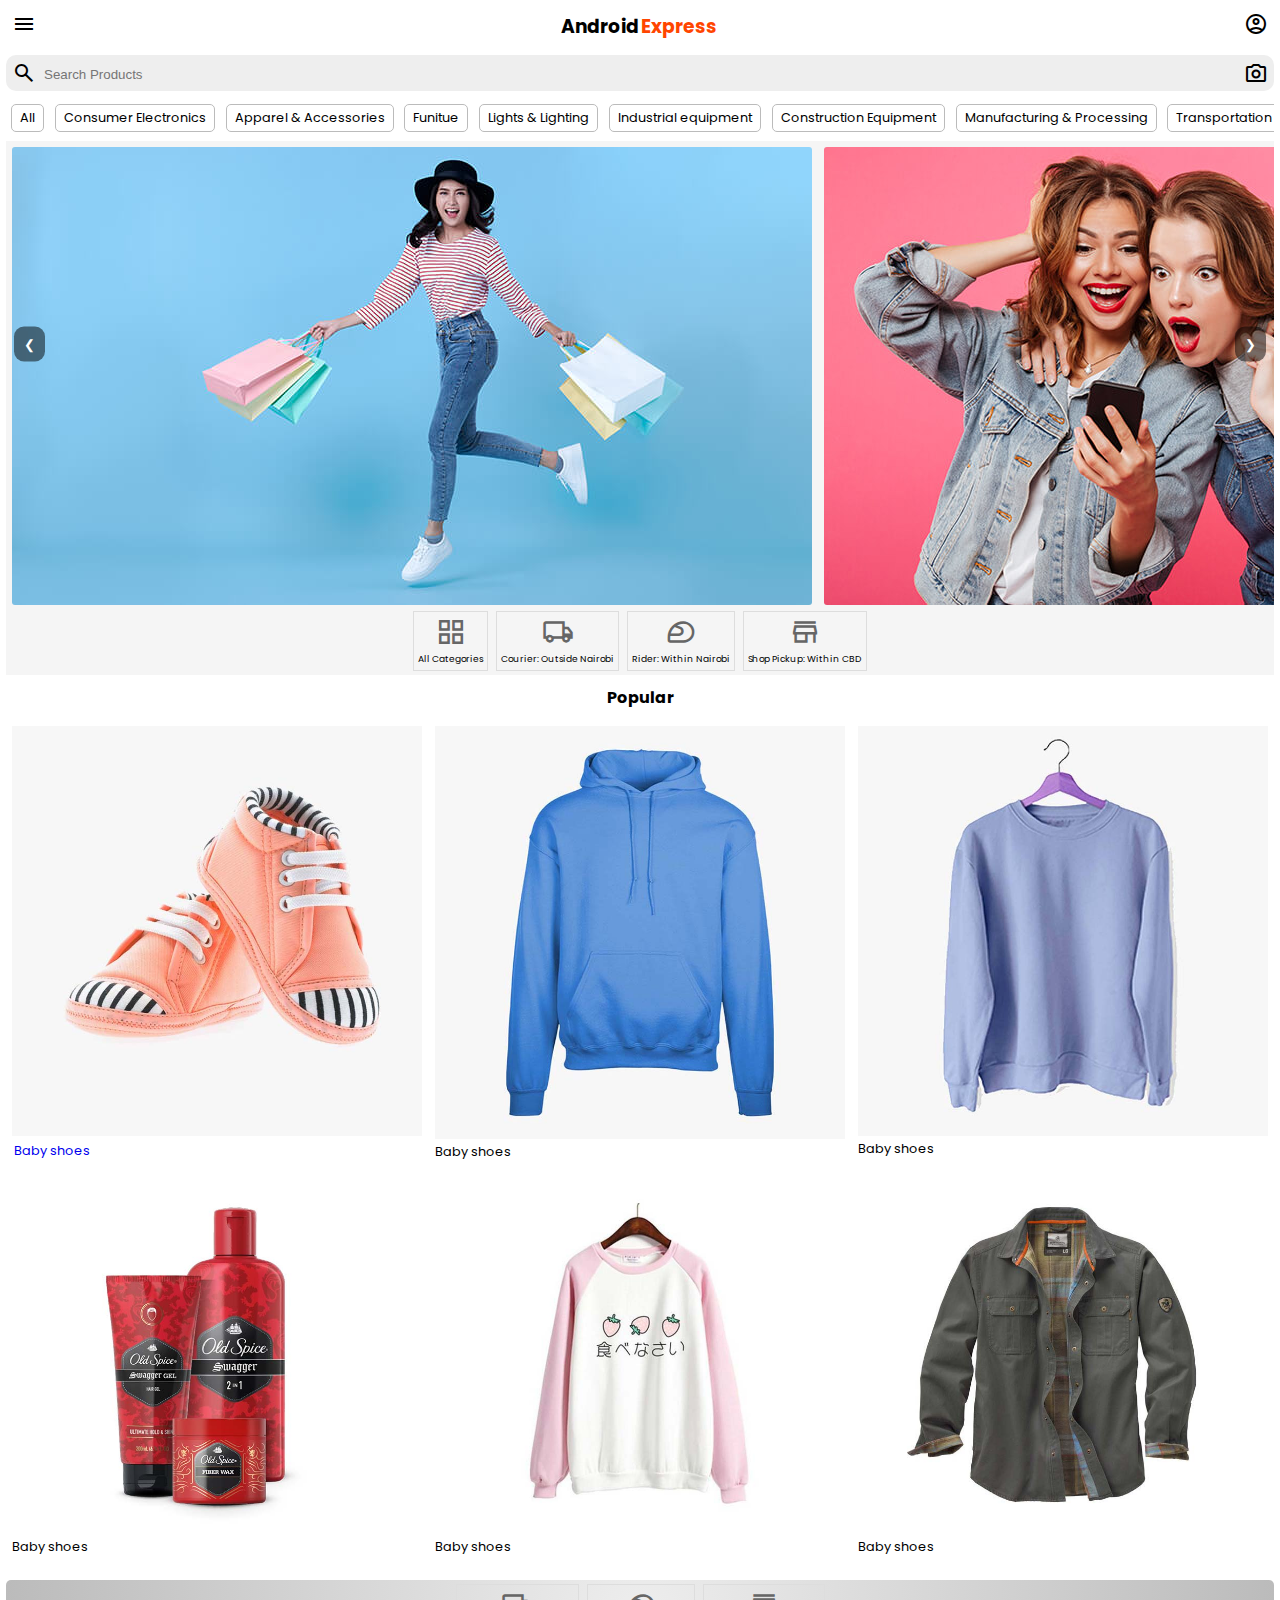
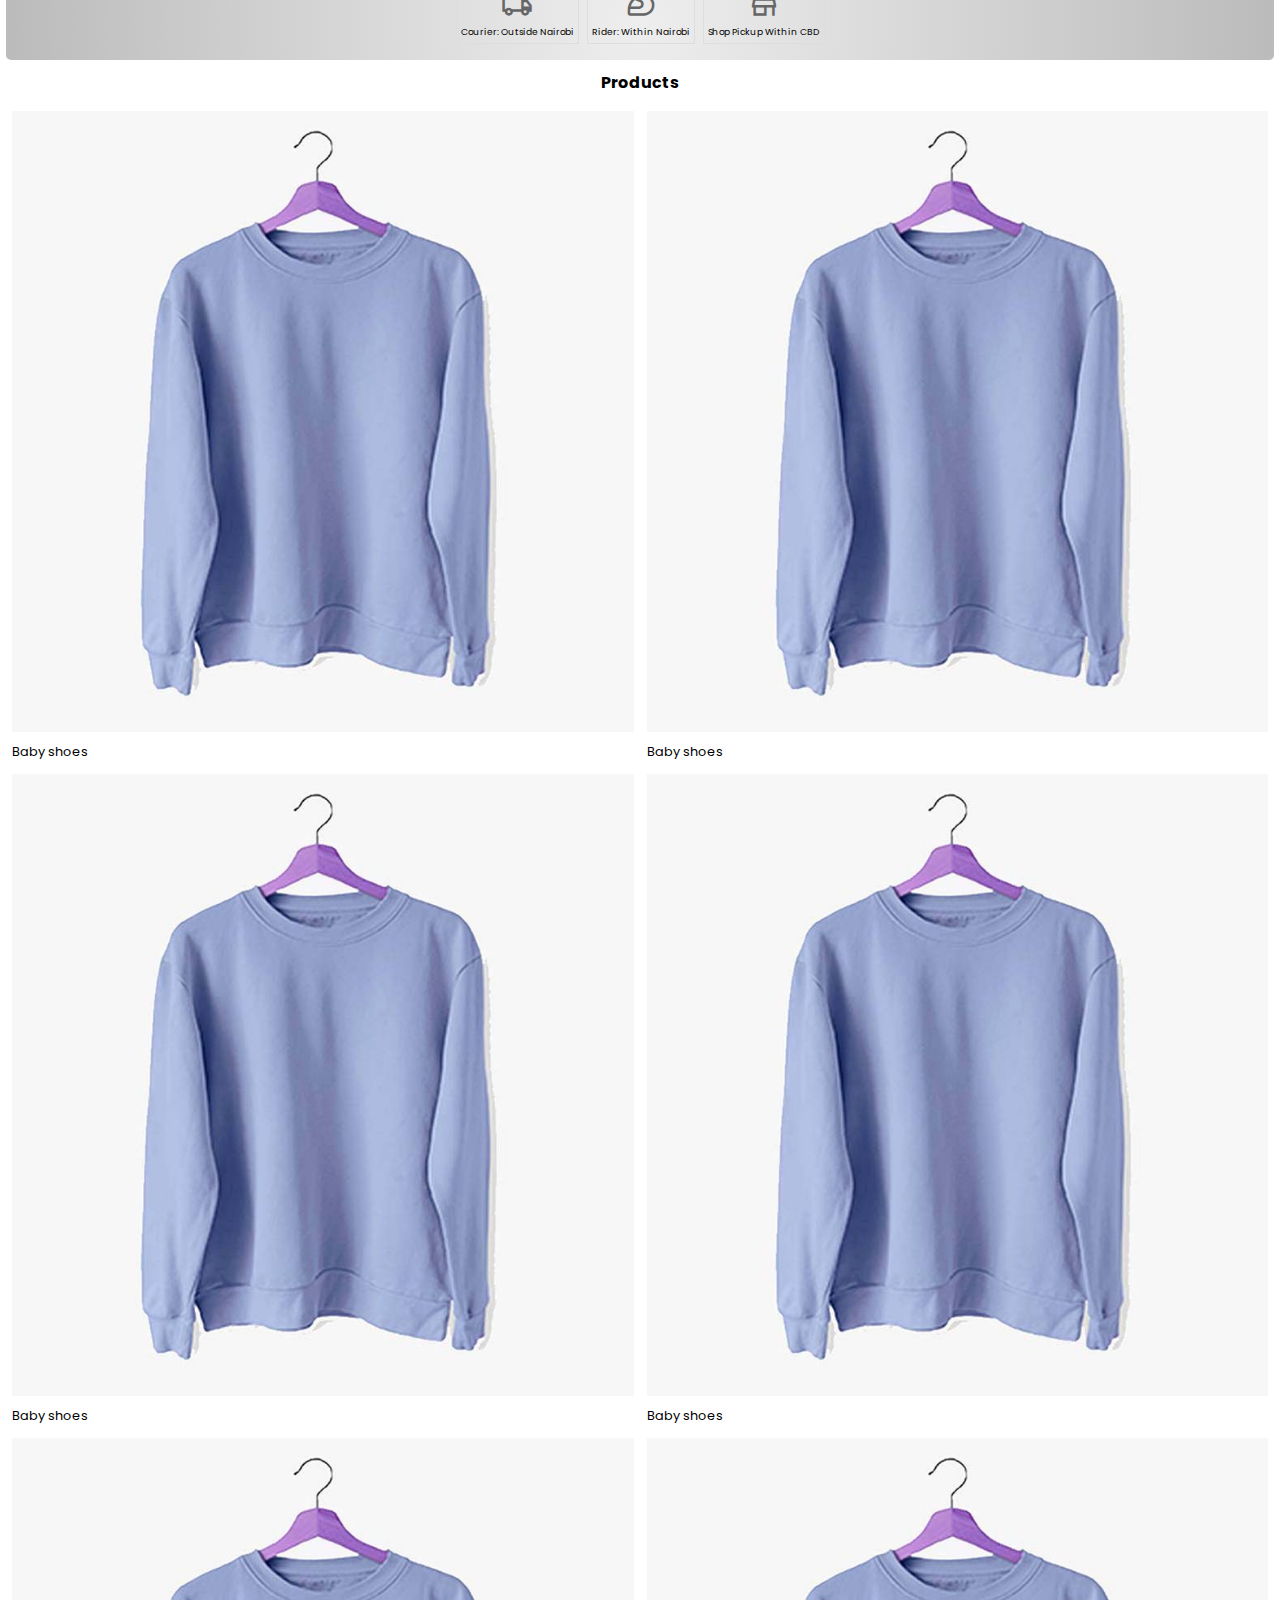
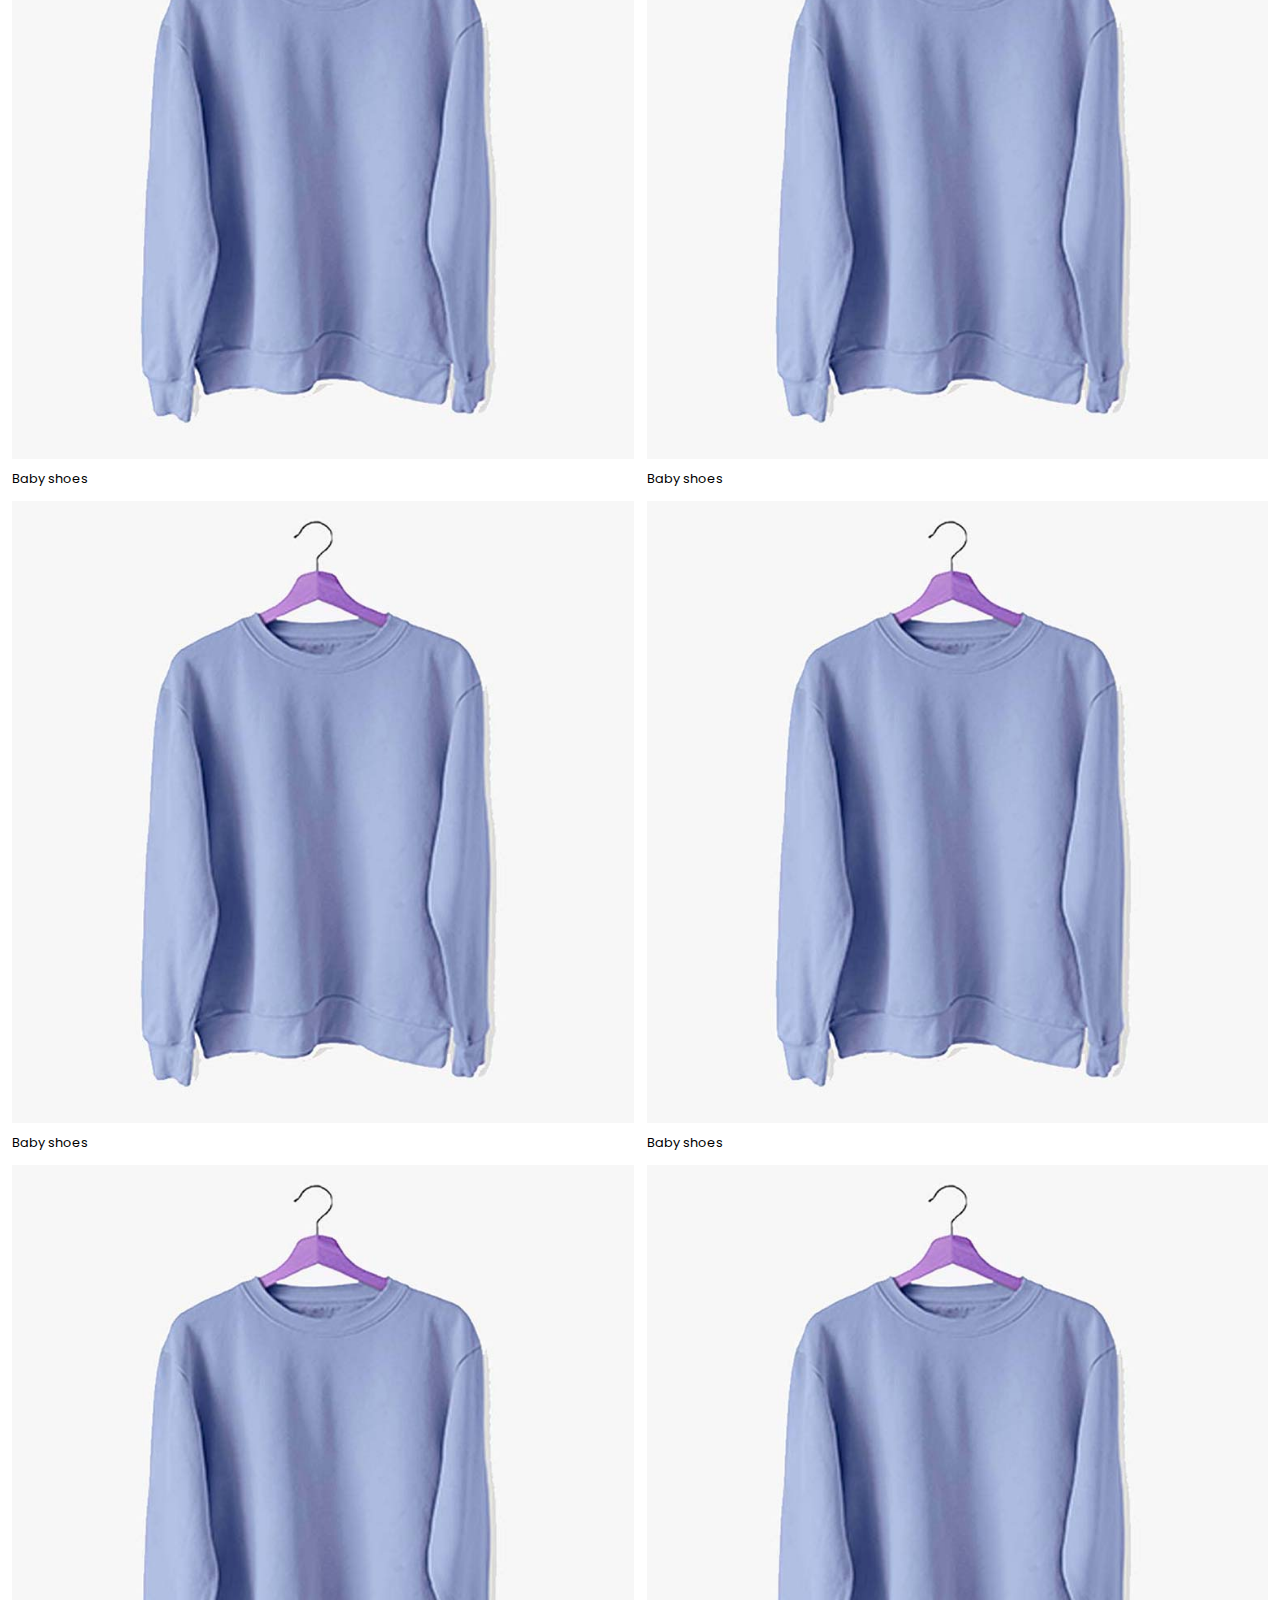
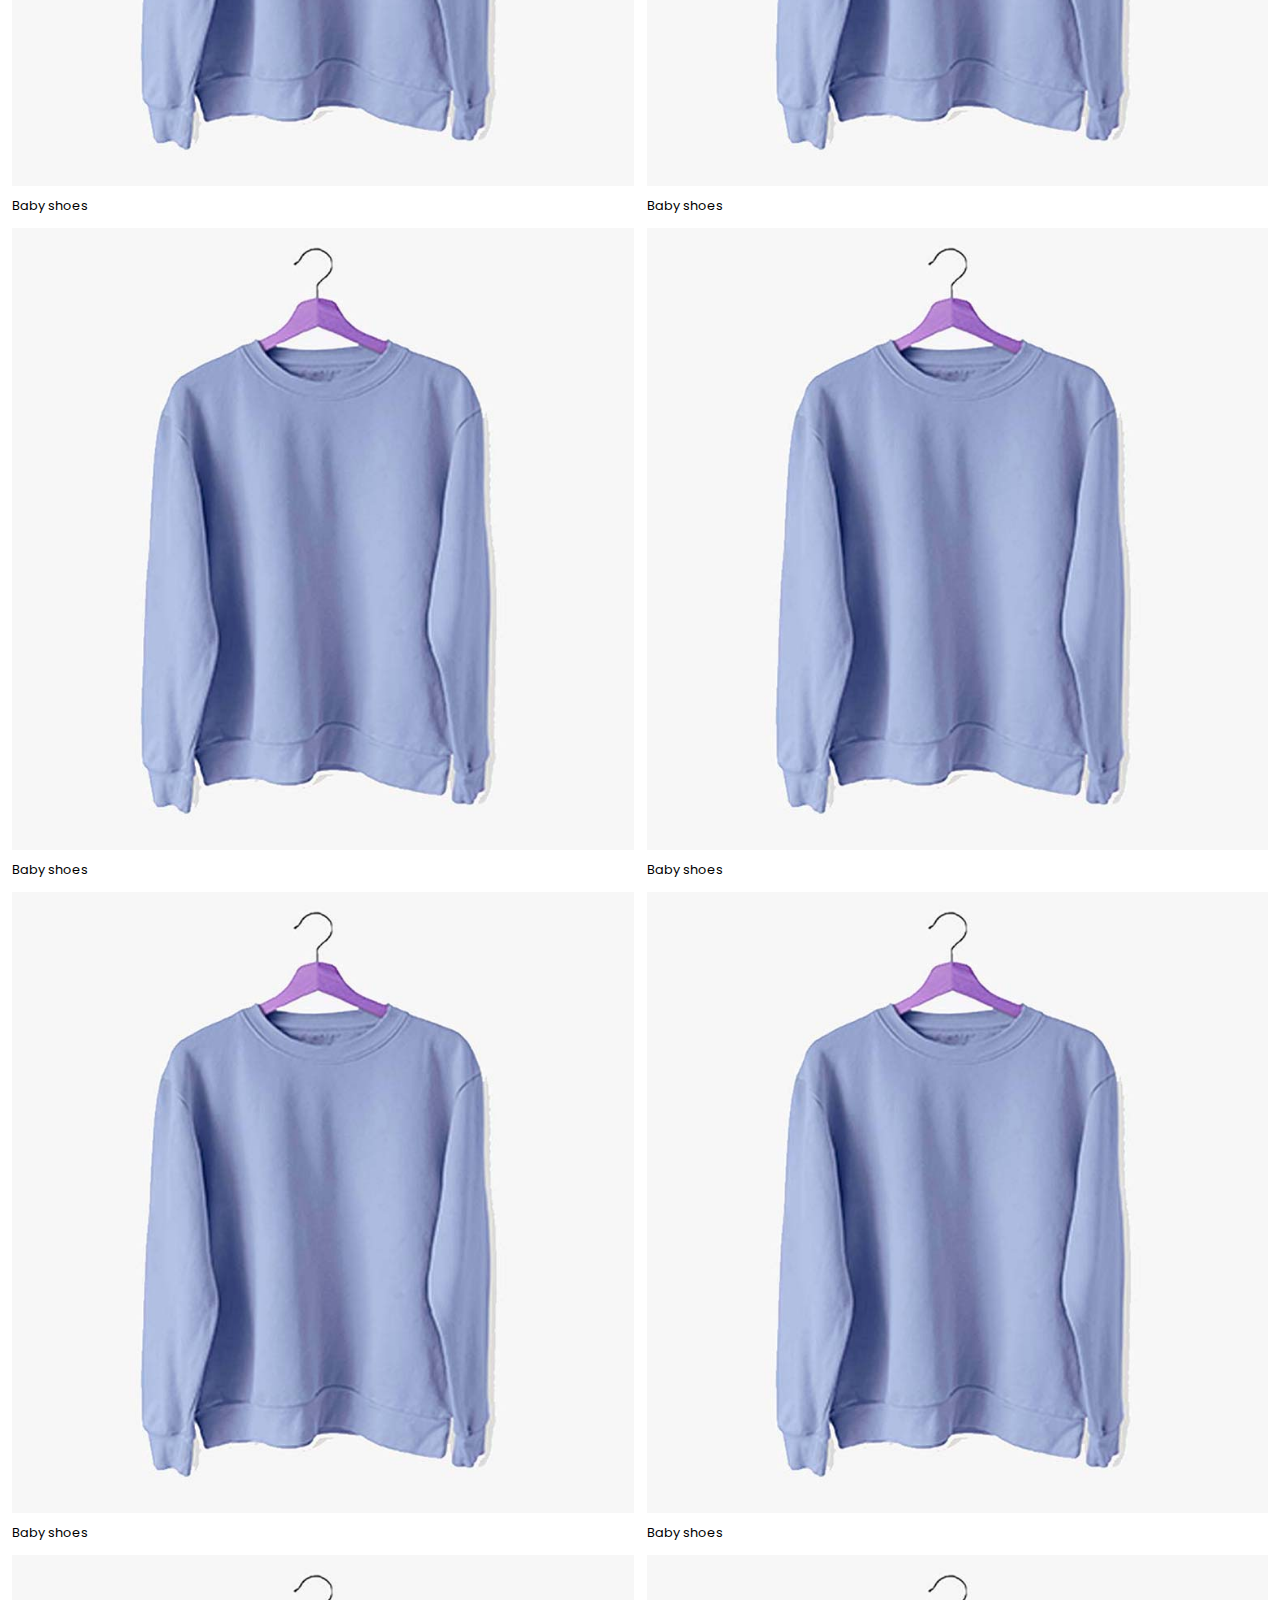
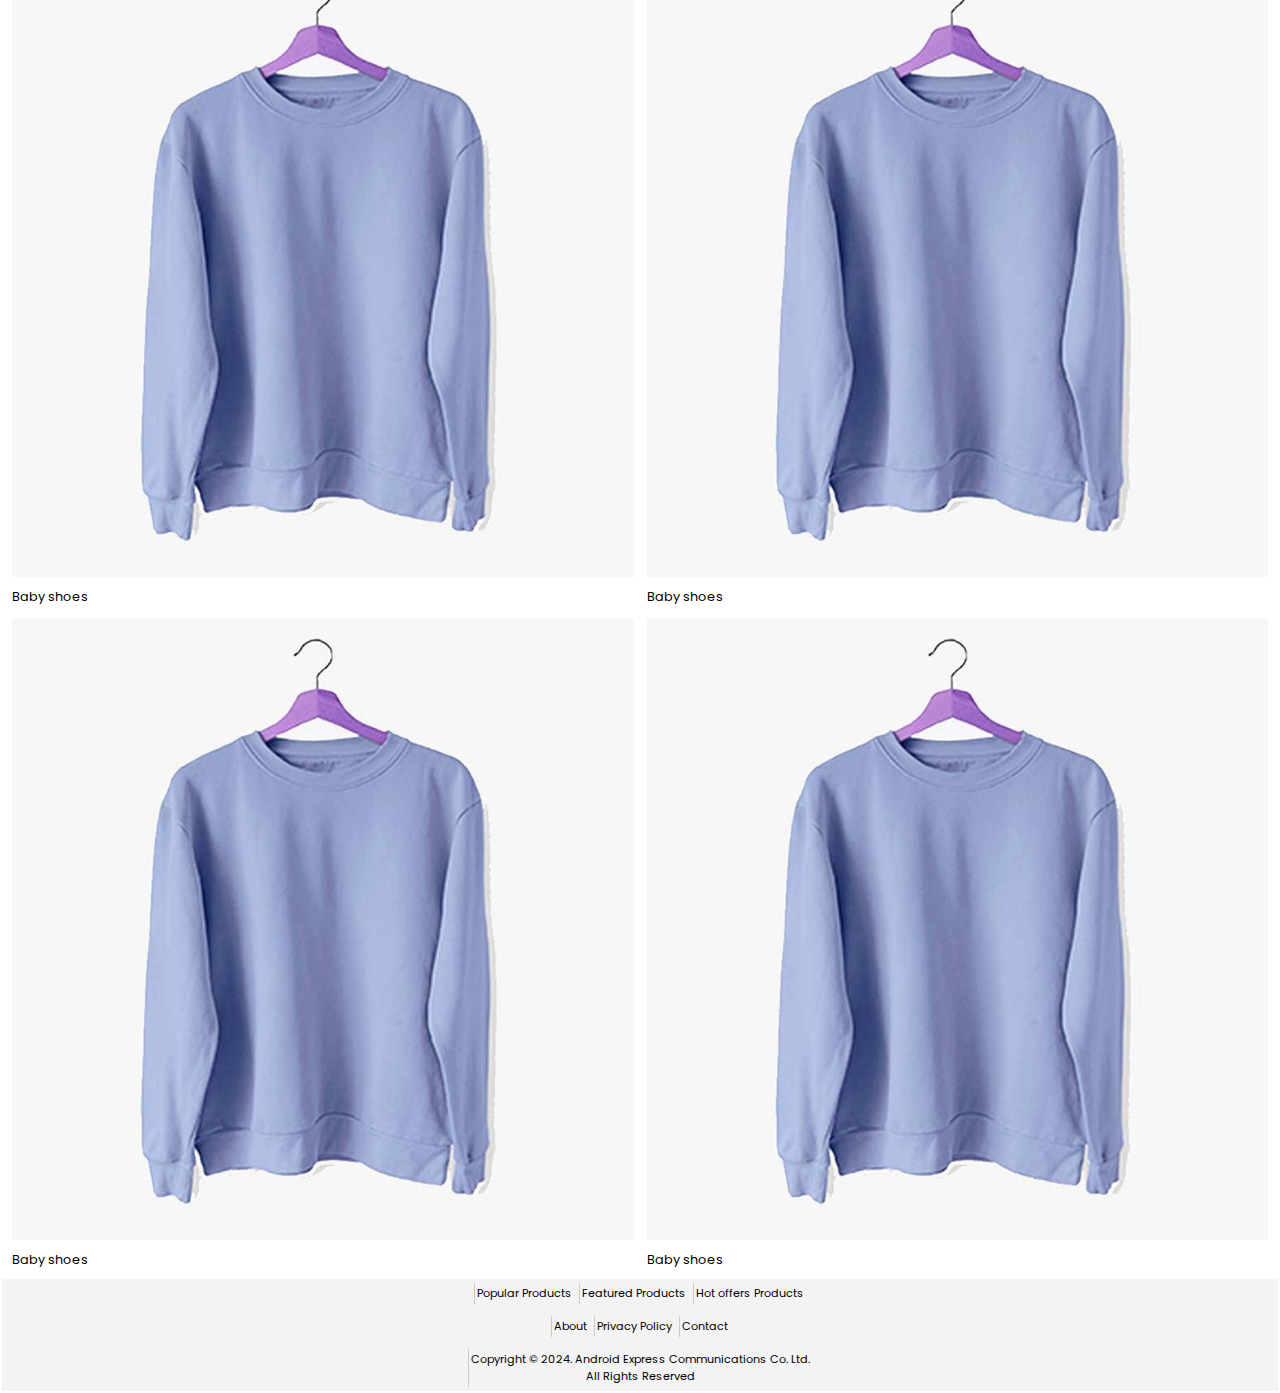
<file: index.html>
<!DOCTYPE html>
<html lang="en">
  <head>
    <meta charset="UTF-8" />
    <meta name="viewport" content="width=device-width, initial-scale=1.0" />
    <title>e-store</title>
    <link rel="stylesheet" href="style.css" />
    <link
      rel="stylesheet"
      href="https://fonts.googleapis.com/css2?family=Material+Symbols+Outlined:opsz,wght,FILL,GRAD@20..48,100..700,0..1,-50..200"
    />
    <link rel="preconnect" href="https://fonts.googleapis.com" />
    <link rel="preconnect" href="https://fonts.gstatic.com" crossorigin />
    <link
      href="https://fonts.googleapis.com/css2?family=Open+Sans:ital,wght@0,300..800;1,300..800&family=Poppins:ital,wght@0,100;0,200;0,300;0,400;0,500;0,600;0,700;0,800;0,900;1,100;1,200;1,300;1,400;1,500;1,600;1,700;1,800;1,900&display=swap"
      rel="stylesheet"
    />
  </head>
  <body>
    <div class="body-container">
      <header class="body-container-item">
        <div class="header-logo container">
          <div class="header-logo-item">
            <span class="material-symbols-outlined"> menu </span>
          </div>
          <div class="header-logo-item">
            <h3>Android<span>Express</span></h3>
          </div>
          <div class="header-logo-item">
            <span class="material-symbols-outlined"> account_circle </span>
          </div>
        </div>
        <div class="header-search container">
          <div class="search-icon">
            <span class="material-symbols-outlined"> search </span>
          </div>
          <div class="search-input">
            <input type="text" name="" id="" placeholder="Search Products" />
          </div>

          <div class="image-search-icon">
            <span class="material-symbols-outlined"> photo_camera </span>
          </div>
        </div>
        <div class="header-categories container">
          <p class="active">All</p>
          <p>Consumer Electronics</p>
          <p>Apparel & Accessories</p>
          <p>Funitue</p>
          <p>Lights & Lighting</p>
          <p>Industrial equipment</p>
          <p>Construction Equipment</p>
          <p>Manufacturing & Processing</p>
          <p>Transportation</p>
          <p>Electrical & Electronic</p>
          <p>Auto, Motorcycle Parts & Accessories</p>
        </div>
      </header>
      <main class="body-container-item">
        <div class="hero-section slider">
          <div class="slide-banner">
            <img src="./images/blog-4.jpg" alt="banner" />
            <img src="./images/blog-1.jpg" alt="banner" />
            <img src="./images/blog-2.jpg" alt="banner" />
            <!-- <img src="./images/blog-4.jpg" alt="banner" /> -->
          </div>
          <!-- Indicators container -->
          <div class="indicators">
            <!-- <p>*</p>
            <p>*</p>
            <p>*</p> -->
          </div>

          <button class="prev slider-btn" onclick="prevSlide()">
            &#10094;
          </button>
          <button class="next slider-btn" onclick="nextSlide()">
            &#10095;
          </button>

          <!-- ********************************** -->
          <div class="summary-info">
            <div class="info-item">
              <span class="material-symbols-outlined"> grid_view </span>
              <p>All Categories</p>
            </div>
            <!-- <div class="info-item">
            <span class="material-symbols-outlined"> headset_mic </span>
            <p>Customer Support</p>
          </div> -->
            <div class="info-item">
              <span class="material-symbols-outlined"> local_shipping </span>
              <p>Courier: Outside Nairobi</p>
            </div>
            <div class="info-item">
              <span class="material-symbols-outlined">
                sports_motorsports
              </span>
              <p>Rider: Within Nairobi</p>
            </div>
            <div class="info-item">
              <span class="material-symbols-outlined"> store </span>
              <p>Shop Pickup: Within CBD</p>
            </div>
            <!-- <div class="info-item">
            <span class="material-symbols-outlined"> payments </span>
            <p>Pay on Delivery</p>
          </div> -->
          </div>
        </div>

        <!-- ********************************** -->

        <h4>Popular</h4>
        <div class="trending-products">
          <div class="product-card item1">
            <img src="./images/products/1.jpg" alt="" />
            <a href="./products.html">
              <p>Baby shoes</p>
            </a>
          </div>
          <div class="product-card item2">
            <img src="./images/products/2.jpg" alt="" />
            <p>Baby shoes</p>
          </div>
          <div class="product-card item3">
            <img src="./images/products/3.jpg" alt="" />
            <p>Baby shoes</p>
          </div>
          <div class="product-card item4">
            <img src="./images/products/shampoo.jpg" alt="" />
            <p>Baby shoes</p>
          </div>
          <div class="product-card item5">
            <img src="./images/products/clothes-1.jpg" alt="" />
            <p>Baby shoes</p>
          </div>
          <div class="product-card item6">
            <img src="./images/products/jacket-3.jpg" alt="" />
            <p>Baby shoes</p>
          </div>
          <!-- <div class="product-card item7">
            <img src="./images/products/jacket-3.jpg" alt="" />
            <p>Baby shoes</p>
          </div>
          <div class="product-card item8">
            <img src="./images/products/jacket-3.jpg" alt="" />
            <p>Baby shoes</p>
          </div>
          <div class="product-card item9">
            <img src="./images/products/jacket-3.jpg" alt="" />
            <p>Baby shoes</p>
          </div> -->
        </div>

        <!-- ********************************** -->

        <div class="ad-banner">
          <!-- <div class="banner-div"></div> -->
          <!-- <img src="./images/banner-2.jpg" alt="" /> -->
          <div class="summary-info">
            <!-- <div class="info-item">
              <span class="material-symbols-outlined"> grid_view </span>
              <p>All Categories</p>
            </div> -->
            <!-- <div class="info-item">
            <span class="material-symbols-outlined"> headset_mic </span>
            <p>Customer Support</p>
          </div> -->
            <div class="info-item">
              <span class="material-symbols-outlined"> local_shipping </span>
              <p>Courier: Outside Nairobi</p>
            </div>
            <div class="info-item">
              <span class="material-symbols-outlined">
                sports_motorsports
              </span>
              <p>Rider: Within Nairobi</p>
            </div>
            <div class="info-item">
              <span class="material-symbols-outlined"> store </span>
              <p>Shop Pickup Within CBD</p>
            </div>
            <!-- <div class="info-item">
            <span class="material-symbols-outlined"> payments </span>
            <p>Pay on Delivery</p>
          </div> -->
          </div>
        </div>

        <!-- *********************************** -->

        <h4>Products</h4>
        <div class="products">
          <div class="product-grid-item">
            <img src="./images/products/3.jpg" alt="" />
            <p>Baby shoes</p>
          </div>
          <div class="product-grid-item">
            <img src="./images/products/3.jpg" alt="" />
            <p>Baby shoes</p>
          </div>
          <div class="product-grid-item">
            <img src="./images/products/3.jpg" alt="" />
            <p>Baby shoes</p>
          </div>
          <div class="product-grid-item">
            <img src="./images/products/3.jpg" alt="" />
            <p>Baby shoes</p>
          </div>
          <div class="product-grid-item">
            <img src="./images/products/3.jpg" alt="" />
            <p>Baby shoes</p>
          </div>
          <div class="product-grid-item">
            <img src="./images/products/3.jpg" alt="" />
            <p>Baby shoes</p>
          </div>
          <div class="product-grid-item">
            <img src="./images/products/3.jpg" alt="" />
            <p>Baby shoes</p>
          </div>
          <div class="product-grid-item">
            <img src="./images/products/3.jpg" alt="" />
            <p>Baby shoes</p>
          </div>
          <div class="product-grid-item">
            <img src="./images/products/3.jpg" alt="" />
            <p>Baby shoes</p>
          </div>
          <div class="product-grid-item">
            <img src="./images/products/3.jpg" alt="" />
            <p>Baby shoes</p>
          </div>
          <div class="product-grid-item">
            <img src="./images/products/3.jpg" alt="" />
            <p>Baby shoes</p>
          </div>
          <div class="product-grid-item">
            <img src="./images/products/3.jpg" alt="" />
            <p>Baby shoes</p>
          </div>
          <div class="product-grid-item">
            <img src="./images/products/3.jpg" alt="" />
            <p>Baby shoes</p>
          </div>
          <div class="product-grid-item">
            <img src="./images/products/3.jpg" alt="" />
            <p>Baby shoes</p>
          </div>
          <div class="product-grid-item">
            <img src="./images/products/3.jpg" alt="" />
            <p>Baby shoes</p>
          </div>
          <div class="product-grid-item">
            <img src="./images/products/3.jpg" alt="" />
            <p>Baby shoes</p>
          </div>
          <div class="product-grid-item">
            <img src="./images/products/3.jpg" alt="" />
            <p>Baby shoes</p>
          </div>
          <div class="product-grid-item">
            <img src="./images/products/3.jpg" alt="" />
            <p>Baby shoes</p>
          </div>
        </div>

        <!-- *************************************** -->
      </main>
    </div>

    <footer class="body-container-item footer">
      <div class="footer-row">
        <p>Popular Products</p>
        <p>Featured Products</p>
        <p>Hot offers Products</p>
      </div>
      <div class="footer-row">
        <p>About</p>
        <p>Privacy Policy</p>
        <p>Contact</p>
      </div>
      <div class="footer-row">
        <p>
          Copyright &#169; 2024. Android Express Communications Co. Ltd.
          <br />All Rights Reserved
        </p>
      </div>
    </footer>
    <script src="script.js"></script>
  </body>
</html>
</file>
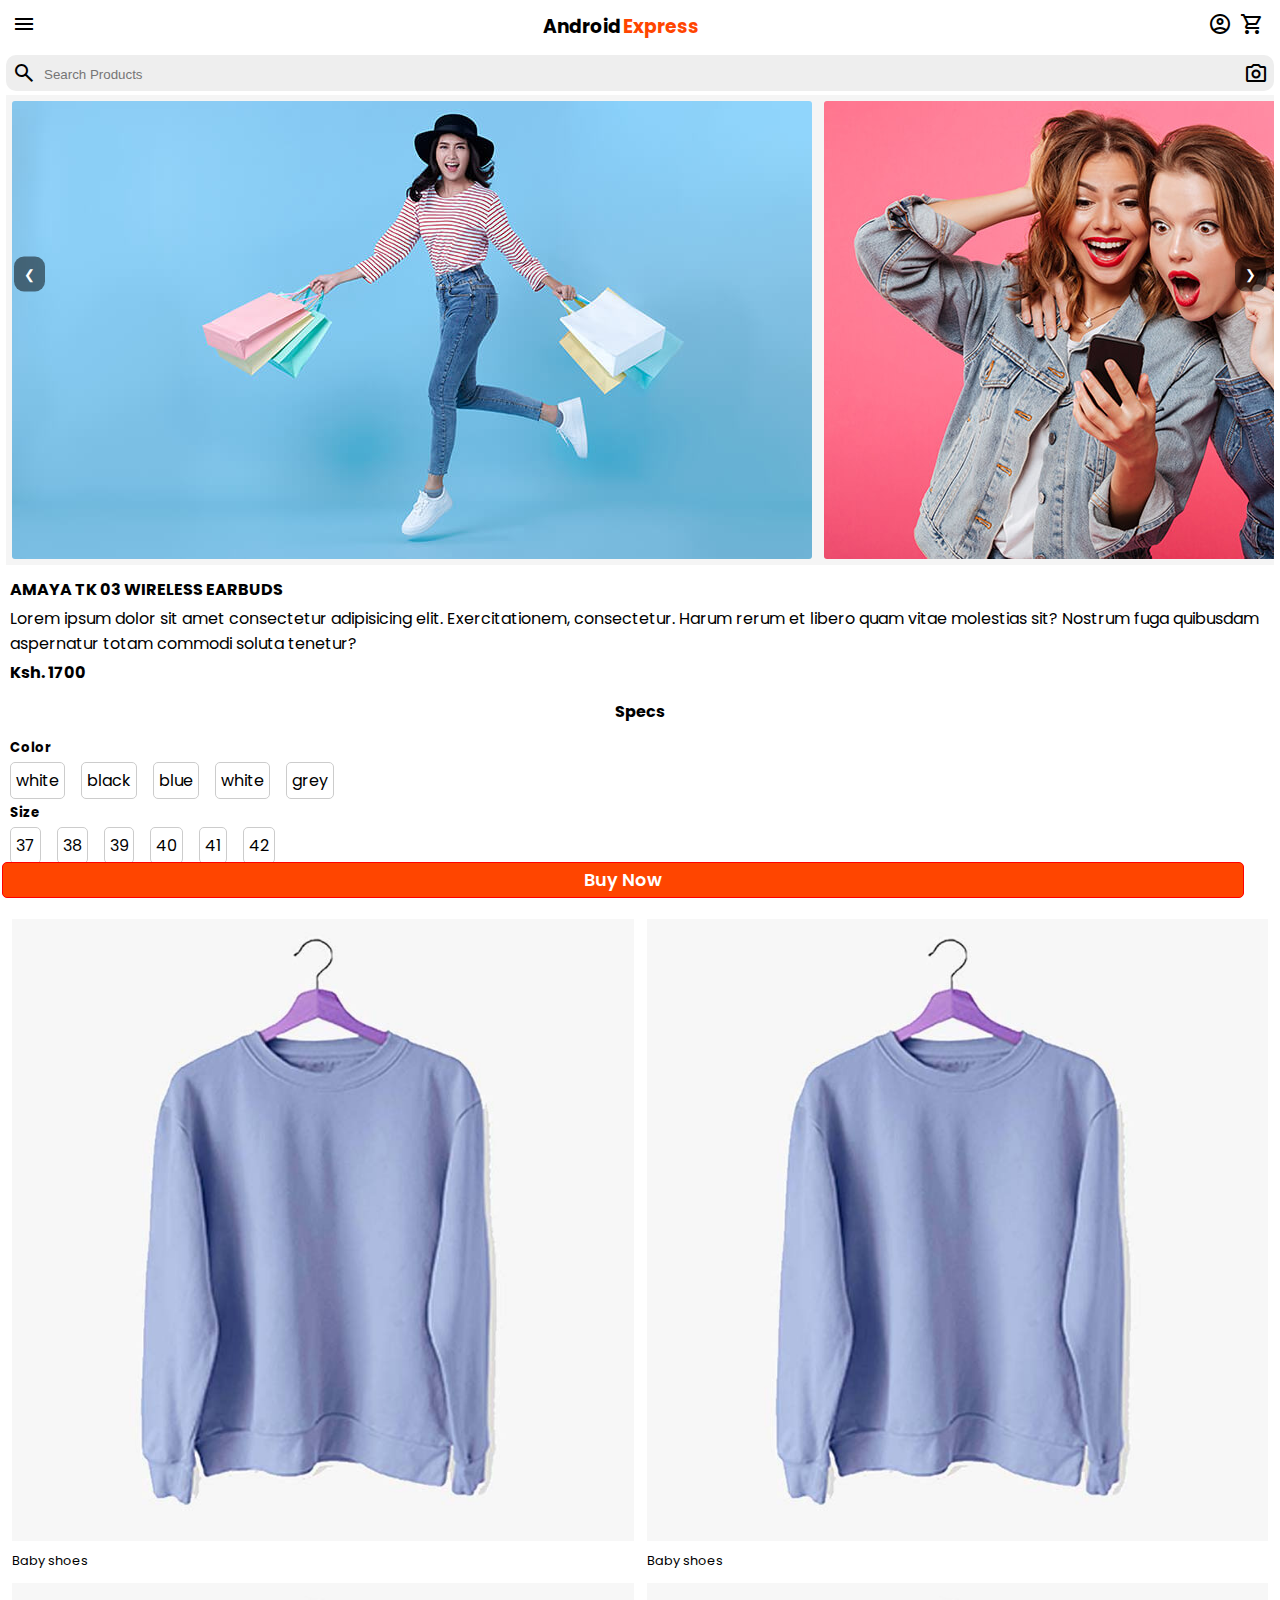
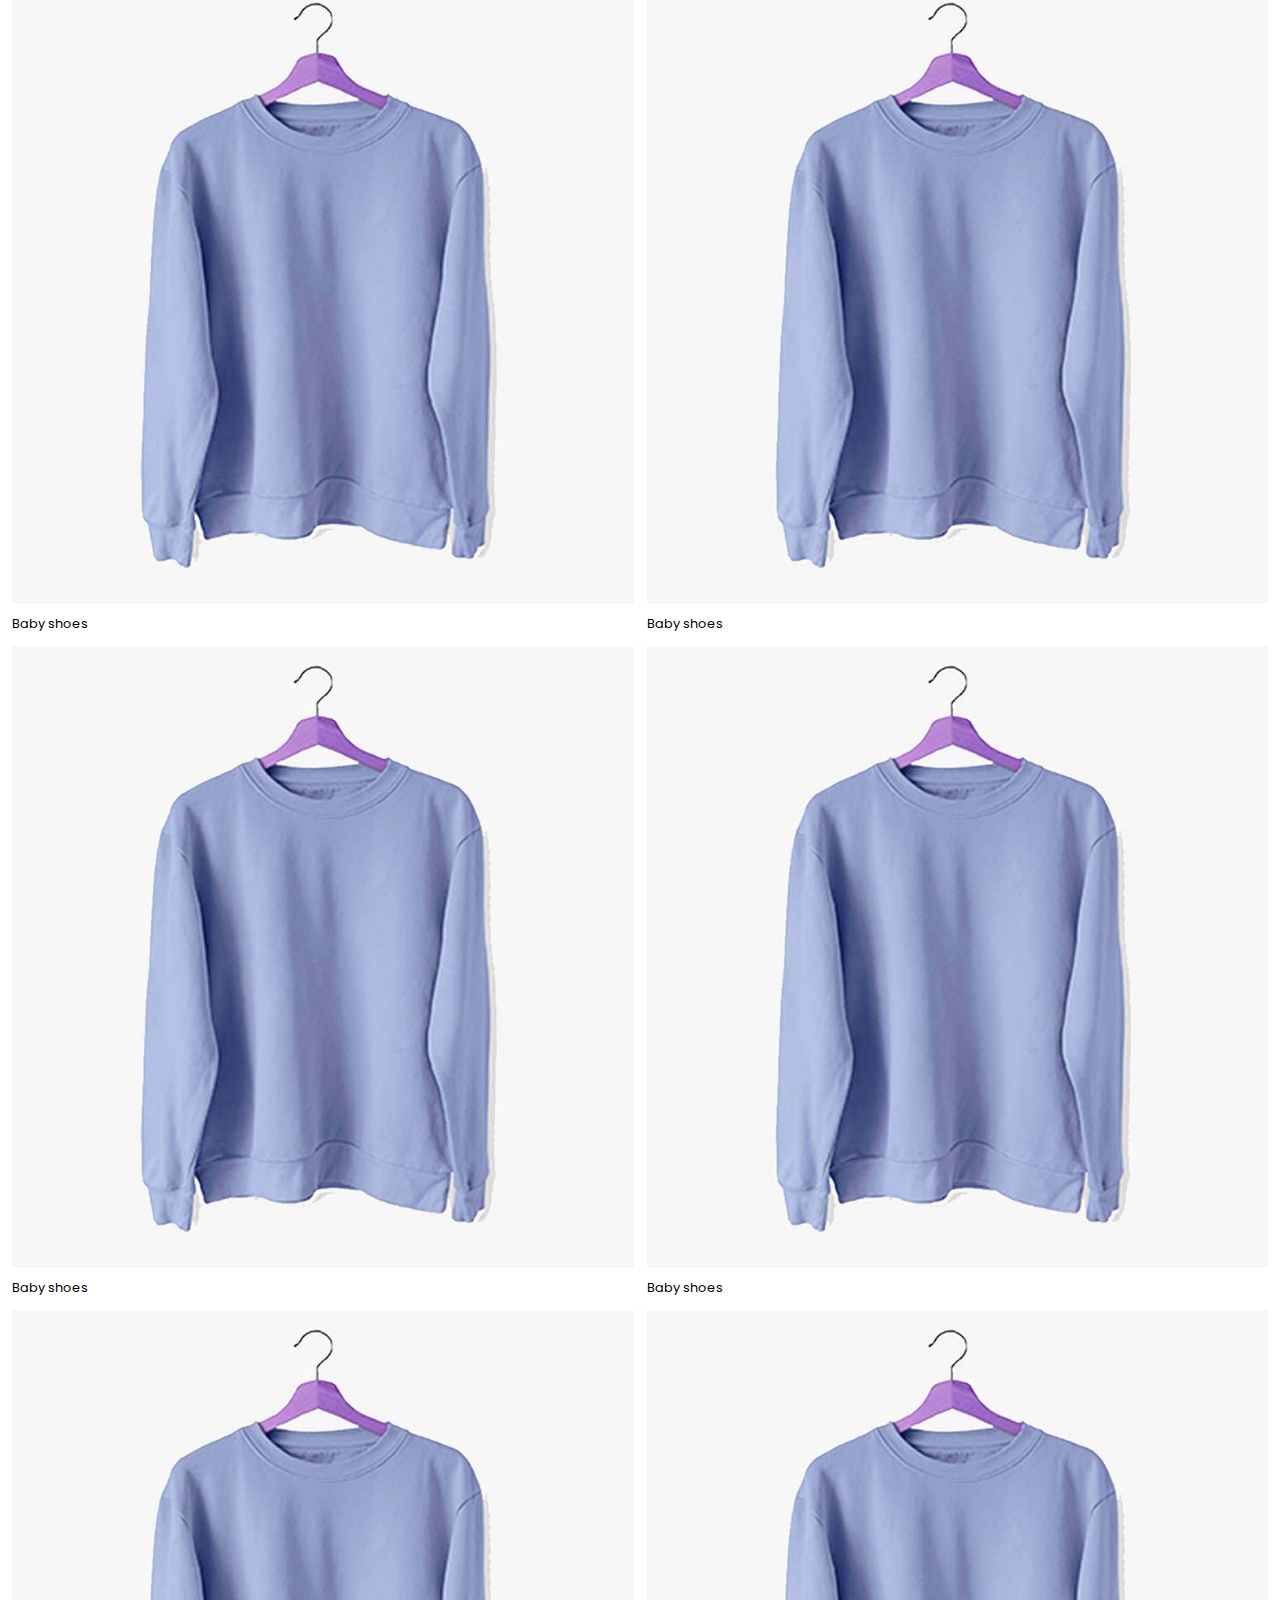
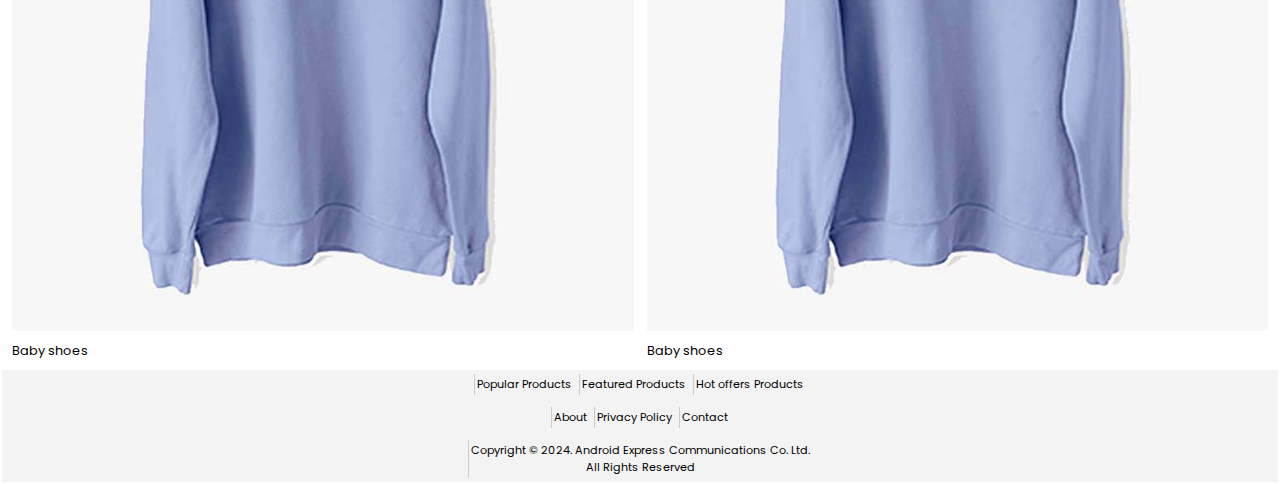
<file: products.html>
<!DOCTYPE html>
<html lang="en">
  <head>
    <meta charset="UTF-8" />
    <meta name="viewport" content="width=device-width, initial-scale=1.0" />
    <title>e-store</title>
    <link rel="stylesheet" href="style.css" />
    <link rel="stylesheet" href="products.css" />
    <link
      rel="stylesheet"
      href="https://fonts.googleapis.com/css2?family=Material+Symbols+Outlined:opsz,wght,FILL,GRAD@20..48,100..700,0..1,-50..200"
    />
    <link rel="preconnect" href="https://fonts.googleapis.com" />
    <link rel="preconnect" href="https://fonts.gstatic.com" crossorigin />
    <link
      href="https://fonts.googleapis.com/css2?family=Open+Sans:ital,wght@0,300..800;1,300..800&family=Poppins:ital,wght@0,100;0,200;0,300;0,400;0,500;0,600;0,700;0,800;0,900;1,100;1,200;1,300;1,400;1,500;1,600;1,700;1,800;1,900&display=swap"
      rel="stylesheet"
    />
  </head>
  <body>
    <div class="body-container">
      <header class="body-container-item">
        <div class="header-logo container">
          <div class="header-logo-item">
            <span class="material-symbols-outlined"> menu </span>
          </div>
          <div class="header-logo-item">
            <h3>Android<span>Express</span></h3>
          </div>
          <div class="header-logo-item">
            <span class="material-symbols-outlined"> account_circle </span>
            <span class="material-symbols-outlined"> shopping_cart </span>
            <span></span>
          </div>
        </div>
        <div class="header-search container">
          <div class="search-icon">
            <span class="material-symbols-outlined"> search </span>
          </div>
          <div class="search-input">
            <input type="text" name="" id="" placeholder="Search Products" />
          </div>

          <div class="image-search-icon">
            <span class="material-symbols-outlined"> photo_camera </span>
          </div>
        </div>
      </header>
      <main class="body-container-item">
        <div class="hero-section slider">
          <div class="slide-banner">
            <img src="./images/blog-4.jpg" alt="banner" />
            <img src="./images/blog-1.jpg" alt="banner" />
            <img src="./images/blog-2.jpg" alt="banner" />
            <!-- <img src="./images/blog-4.jpg" alt="banner" /> -->
          </div>
          <!-- Indicators container -->
          <div class="indicators">
            <!-- <p>*</p>
            <p>*</p>
            <p>*</p> -->
          </div>

          <button class="prev slider-btn" onclick="prevSlide()">
            &#10094;
          </button>
          <button class="next slider-btn" onclick="nextSlide()">
            &#10095;
          </button>
        </div>

        <!-- ********************************** -->

        <!-- <h4>Name and Description</h4> -->
        <div class="product-name-description">
          <p class="product-name">AMAYA TK 03 WIRELESS EARBUDS</p>
          <p class="product-description">
            Lorem ipsum dolor sit amet consectetur adipisicing elit.
            Exercitationem, consectetur. Harum rerum et libero quam vitae
            molestias sit? Nostrum fuga quibusdam aspernatur totam commodi
            soluta tenetur?
          </p>
          <p class="product-price">Ksh. 1700</p>
        </div>

        <h4>Specs</h4>

        <div class="variants">
          <h5>Color</h5>
          <div class="color-variants">
            <p>white</p>
            <p>black</p>
            <p>blue</p>
            <p>white</p>
            <p>grey</p>
          </div>
          <h5>Size</h5>
          <div class="size-variants">
            <p>37</p>
            <p>38</p>
            <p>39</p>
            <p>40</p>
            <p>41</p>
            <p>42</p>
          </div>
        </div>

        <!-- ********************************** -->
        <h4>Related Products</h4>
        <div class="products">
          <div class="product-grid-item">
            <img src="./images/products/3.jpg" alt="" />
            <p>Baby shoes</p>
          </div>
          <div class="product-grid-item">
            <img src="./images/products/3.jpg" alt="" />
            <p>Baby shoes</p>
          </div>
          <div class="product-grid-item">
            <img src="./images/products/3.jpg" alt="" />
            <p>Baby shoes</p>
          </div>
          <div class="product-grid-item">
            <img src="./images/products/3.jpg" alt="" />
            <p>Baby shoes</p>
          </div>
          <div class="product-grid-item">
            <img src="./images/products/3.jpg" alt="" />
            <p>Baby shoes</p>
          </div>
          <div class="product-grid-item">
            <img src="./images/products/3.jpg" alt="" />
            <p>Baby shoes</p>
          </div>
          <div class="product-grid-item">
            <img src="./images/products/3.jpg" alt="" />
            <p>Baby shoes</p>
          </div>
          <div class="product-grid-item">
            <img src="./images/products/3.jpg" alt="" />
            <p>Baby shoes</p>
          </div>
        </div>

        <!-- *************************************** -->
      </main>
      <div class="buy-now">
        <p>Buy Now</p>
      </div>
    </div>

    <footer class="body-container-item footer">
      <div class="footer-row">
        <p>Popular Products</p>
        <p>Featured Products</p>
        <p>Hot offers Products</p>
      </div>
      <div class="footer-row">
        <p>About</p>
        <p>Privacy Policy</p>
        <p>Contact</p>
      </div>
      <div class="footer-row">
        <p>
          Copyright &#169; 2024. Android Express Communications Co. Ltd.
          <br />All Rights Reserved
        </p>
      </div>
    </footer>
    <script src="script.js"></script>
  </body>
</html>
</file>
<file: style.css>
*{
    margin: 0;
    padding: 0;
    box-sizing: border-box;
    /* border: 1px solid red; */
    padding: 2px;
    /* margin: 2px; */
}

li{
    list-style: none;
}

a{
    text-decoration: none;
}

html{
    font-family: "Poppins", sans-serif;
    /* font-weight: 400; */
    font-style: normal;
}

body{
    margin: 0;
    padding: 0;

}

h4{
    text-align: center;
}

.body-container{
    display: flex;
    flex-direction: column;
    width: 100%;
    /* gap: 5px; */
}

header{
    display: flex;
    flex-direction: column;
    gap: 5px;
    background-color: #fff;
}


.header-logo{
    display: flex;
    gap: 1rem;
    align-items: center;
    justify-content: space-between;
    /* position: sticky;
    top: 0;
    left: 0; */

}

.header-logo h3 span{
    color: orangered;

    /* border: 1px solid black;
    border-radius: 5px; */
}

.header-search, .search-icon,.image-search-icon{
    display: flex;
    align-items: center;
    justify-content: space-between;
    background-color: #eee;
    border-radius: 10px;
}


.search-input{
    flex-grow: 1;
    font: inherit;
}

.search-input input{
    background: transparent;
    width: 100%;
    border: none;
    border-radius: 5px;
}

.header-categories{
    display: flex;
    gap: 0.3rem;
    /* background-color: #eee; */
    overflow-x: auto;
        -webkit-overflow-scrolling: touch; /* Enable smooth scrolling on iOS */
    scrollbar-width: none; /* Hide scrollbar for Firefox */
    -ms-overflow-style: none; /* Hide scrollbar for IE/Edge */
    padding-right: .8rem;
    border-radius: 2px;
}

.header-categories::-webkit-scrollbar {
    display: none; /* Hide scrollbar for Webkit browsers (Chrome, Safari) */
}

.header-categories p{
    width:max-content;
    text-wrap: nowrap;
    border: 1px solid #bbb;
    margin: 3px;
    border-radius: 5px;
    padding: 4px 8px;
    font-size: 0.8rem;
}

.active{
    background-color: #ccc;
}

/* ********************* */
.body-container-item{
    display: flex;
    flex-direction: column;
    gap: 8px;
    /* border: 1px solid red; */
   
}
.hero-section{
    display: flex;
    flex-direction: column;
    /* border: 1px solid red; */
     background-color: #f5f5f5;

}

.slider{
    position: relative;
    overflow: hidden;

}

.slide-banner{
    /* position: relative; */
    display: flex;
    gap: 0.5rem;
    transition: transform 0.5s ease;
}

.slider-btn{
    position: absolute;
    top: 38%;
    transform: translateY(-50%);
    background: rgba(0, 0, 0, 0.5);
    color: white;
    border: none;
    cursor: pointer;
    padding: 10px;
    border-radius: 10px;
}

.prev{
    left: 8px;

}

.next{
    right: 8px;
}



.slide-banner img{
    width: 100%;
    height: auto;    
    border-radius: 5px;
    /* border: 1px solid #bbb; */
}


.indicators {
  text-align: center;
  margin-top: 10px;
  /* border: 1px solid red; */
  position: absolute;
  /* top: 180px; */
  left: 40%;
  /* right: 0; */
}

.indicator {
  display: inline-block;
  width: 10px;
  height: 10px;
  background-color: rgba(255, 255, 255, 0.5);
  border-radius: 50%;
  margin: 0 5px;
  cursor: pointer;


}

.active {
  background-color: white;
}


/* ********************************** */
.summary-info{
    display: flex;
    align-items:center;
    justify-content: center;
    gap: 0.5rem;
    /* border: 1px solid red; */
    /* flex-wrap: wrap; */

}
.info-item{
    display: flex;
    flex-direction: column;
    align-items: center;
    justify-content: space-evenly;
    border: 1px solid #ddd;
    /* width: 100%; */
}

.summary-info span{
    /* border: 1px solid red; */
    color: #666;
    font-size: 2rem;
    /*  */
}

.summary-info p {
    font-size: 0.57rem;
    text-wrap: wrap;
    text-align: center;
    
}

.trending-products{
    display: grid;
    grid-template-columns: repeat(6, 1fr);
    grid-template-rows: repeat(3, auto);
    gap: 5px;
    background-color: #fff;
}


.ad-banner{
    margin-top: 5px;
    width: 100%;
    /* height: 150px; */
    height: 80px;
    /* border: 1px solid red; */
     /* object-fit:contain; */
     /* background-color: orange; */
     /* background-color: skyblue; */
     /* background: linear-gradient(to right, #eee, #bbb); */
     /* background: linear-gradient(to right, orange, red); */
     /* background: radial-gradient(circle, orange, orangered); */
     background: radial-gradient(circle, #eee, #bbb);
     /* background: radial-gradient(circle, #fff, skyblue); */

     /* opacity: 0.7; */
     /* background: linear-gradient(to right, red, yellow, green, blue); */
     border-radius: 5px;
}

.ad-banner img{
    width: 100%;
    border-radius: 8px;
    /* border: 1px solid red; */
   
}


.product-card{
    display: flex;
    flex-direction: column;
    border-radius: 5px;
    /* border: 1px solid red; */
}

.product-card p{
    font-size: 0.8rem;
}

.item1 {
    grid-column: span 2; /* Take up 2 columns */
    grid-row: span 1; /* Take up 1 row */
}
.item2 {
    grid-column: span 2; /* Take up 2 columns */
    grid-row: span 1; /* Take up 1 row */
}
.item3 {
    grid-column: span 2; /* Take up 2 columns */
    grid-row: span 1; /* Take up 1 row */
}
.item4 {
    grid-column: span 2; /* Take up 2 columns */
    grid-row: span 1; /* Take up 1 row */
    /* background-color: aqua; */
}
.item5 {
    grid-column: span 2; /* Take up 2 columns */
    grid-row: span 1; /* Take up 1 row */
}
.item6 {
    grid-column: span 2; /* Take up 2 columns */
    grid-row: span 1; /* Take up 1 row */
}
.item7 {
    grid-column: span 2; /* Take up 2 columns */
    grid-row: span 1; /* Take up 1 row */
}
.item8 {
    grid-column: span 2; /* Take up 2 columns */
    grid-row: span 1; /* Take up 1 row */
}
.item9 {
    grid-column: span 2; /* Take up 2 columns */
    grid-row: span 1; /* Take up 1 row */
}

.products{
    display: grid;
    grid-template-columns: repeat(2, 1fr);
    gap: 5px;
    width: 100%;
}

.product-grid-item img{
    width: 100%;
}

.product-grid-item p{
    font-size: 0.8rem;
}

.footer{
     background-color: #f3f3f3;
     /* border: 1px solid red; */
}

.footer-row{
    display: flex;
    align-items: center;
    justify-content: center;
    gap: 5px;
    /* border: 1px solid red; */
    
}

.footer-row p{
    font-size: 0.7rem;
    border-left: 1px solid #ccc;
    /* border-right: 1px solid #ccc; */
    text-align: center;
}
</file>
<file: products.css>
.product-name, .product-price{
    font-weight: 700;
}




.color-variants, .size-variants{
    display: flex;
    gap: 1rem;
}

.color-variants p, .size-variants p{
    border-radius: 5px;
    padding: 5px;
    border: 1px solid #ccc;
}

.buy-now{
    position: fixed;
    bottom: 0;
    left: 0;
    width: 97vw;
    margin: 2px;
    /* left: 45%; */
    border: 1px solid red;
    border-radius: 5PX;
    /* margin: auto; */
    text-align: center;
    background-color: orangered;
    color: white;
    font-weight: 600;
    font-size: 1.1rem;
}
</file>
